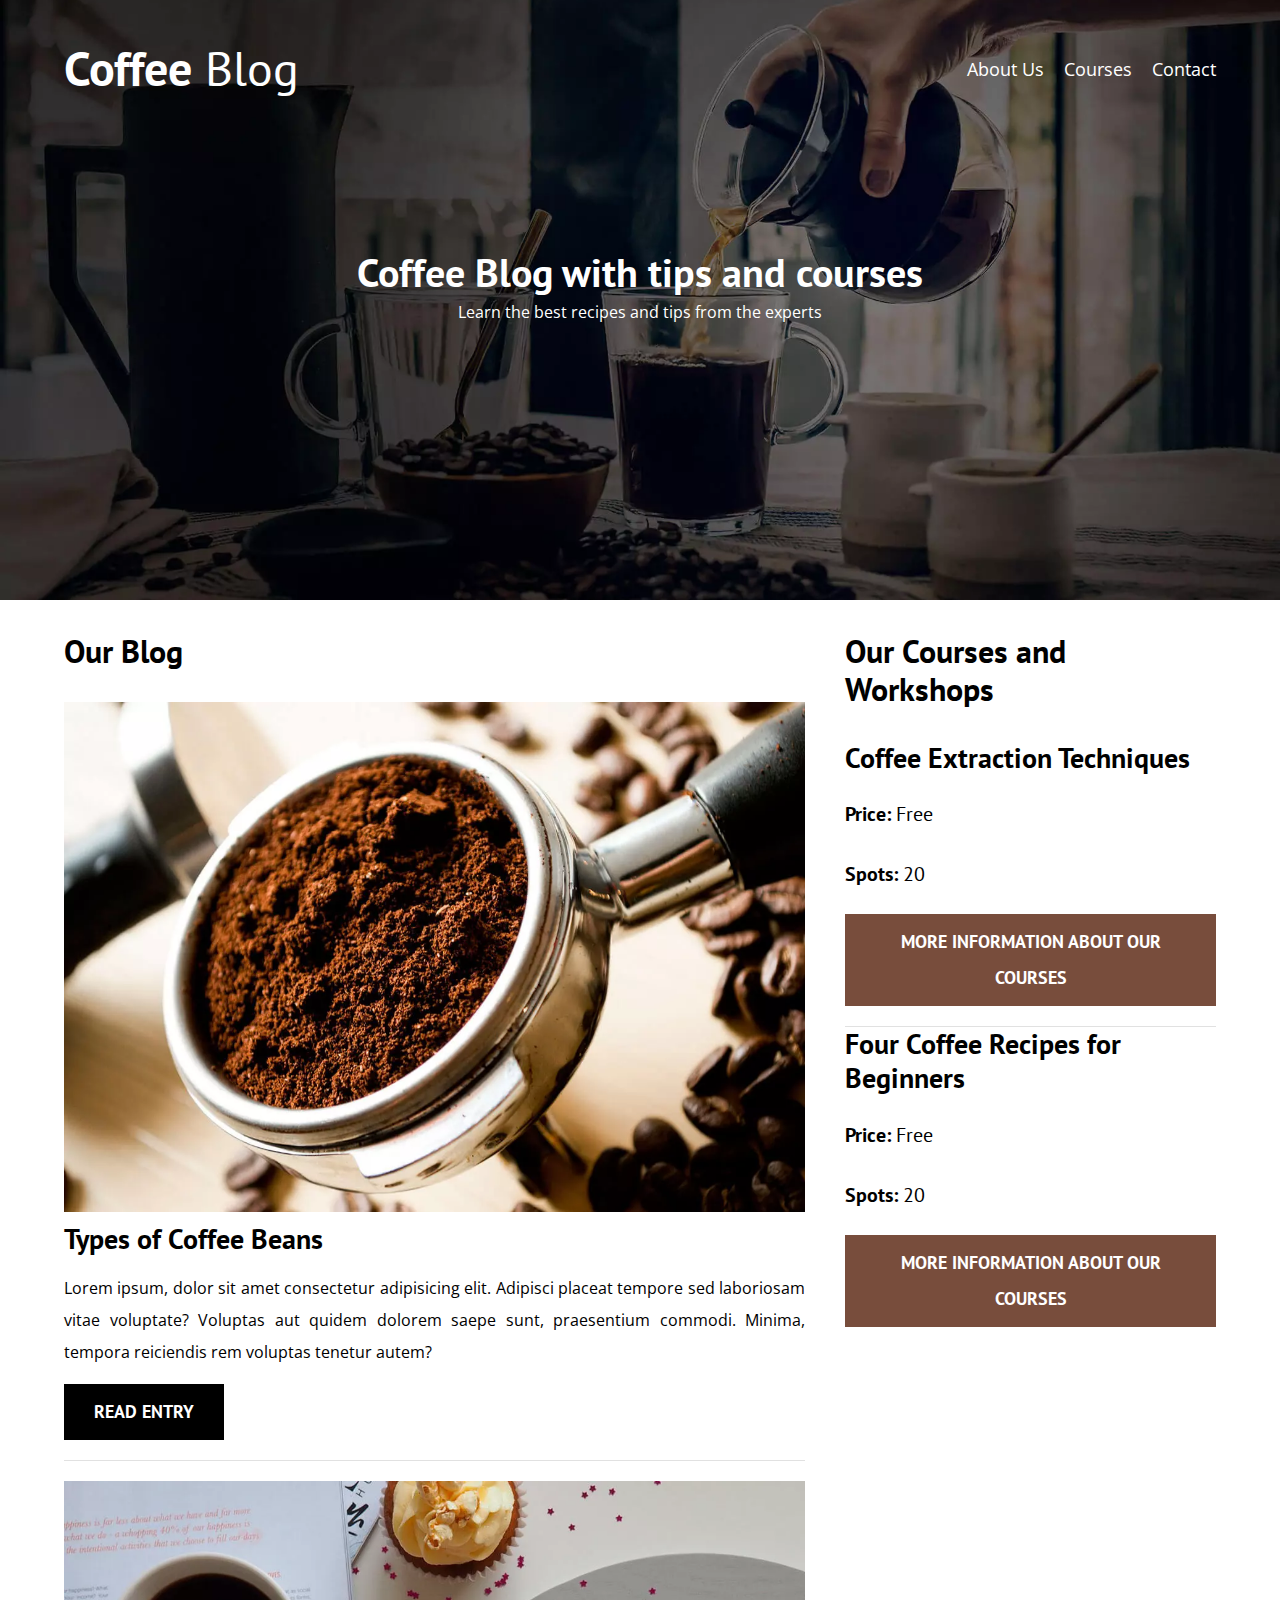
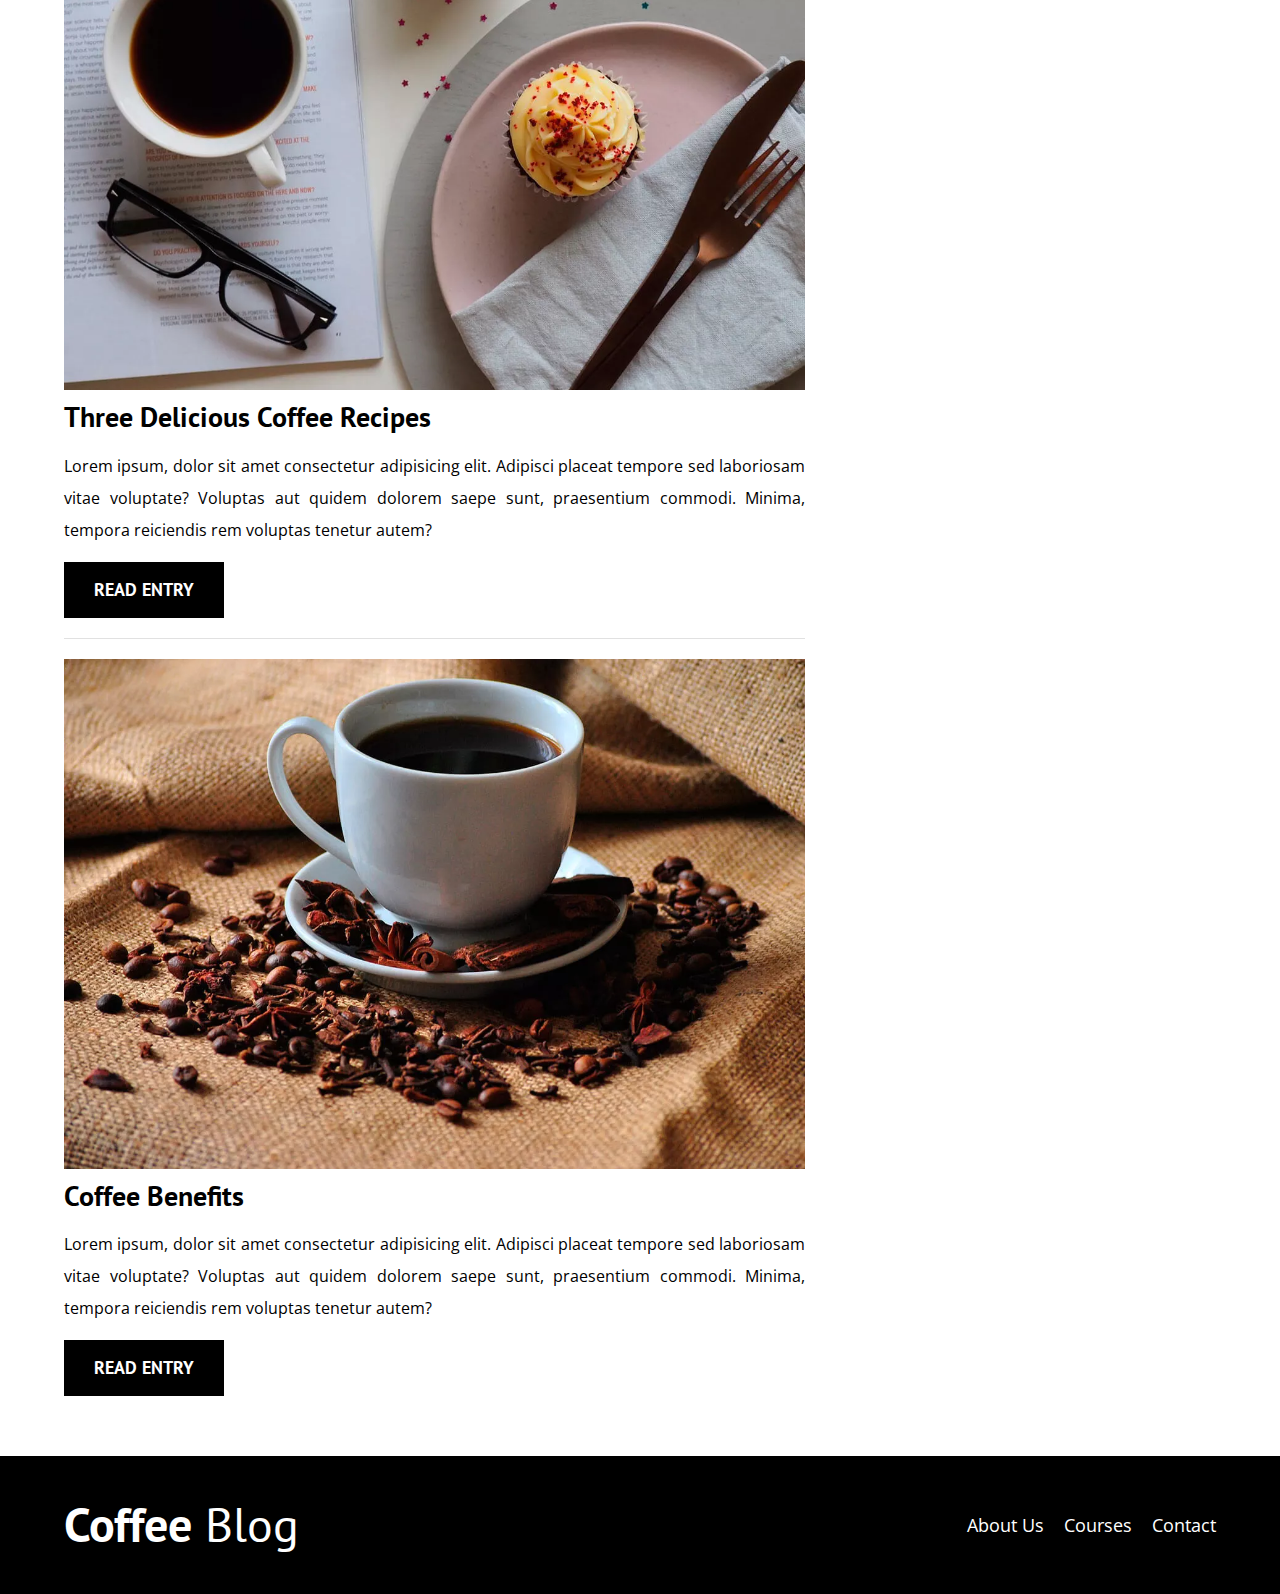
<file: index.html>
<!DOCTYPE html>
<html lang="en">
<head>
    <meta charset="UTF-8">
    <meta http-equiv="X-UA-Compatible" content="IE=edge">
    <meta name="viewport" content="width=device-width, initial-scale=1.0">
    <meta name="description" content="Coffee Blog Web Page">
    <title>Coffee Blog</title>

    <!--Prefetch-->
    <!--<link rel="prefetch" href="aboutus.html" as="document">-->

    <!--Preload-->
    <!--<link rel="preload" href="/css/normalize.css" as="style">-->
    <!--<link rel="preload" href="https://fonts.googleapis.com/css2?family=Open+Sans&family=PT+Sans:wght@400;700&display=swap" crossorigin="crossorigin" as="font">-->
    <!--<link rel="preload" href="img/blog1.jpg" as="image">-->
    
    <link rel="stylesheet" href="./css/normalize.css">
    <link rel="preconnect" href="https://fonts.gstatic.com">
    <link href="https://fonts.googleapis.com/css2?family=Open+Sans&family=PT+Sans:wght@400;700&display=swap" rel="stylesheet">
    <link rel="stylesheet" href="./css/style.css">
</head>

<body>
    <header class="header">
        <div class="container">
            <div class="bar">
                <a class="logo" href="index.html">
                    <h1 class="logo__name no-margin center-text"><span class="logo__bold">Coffee</span> Blog</h1>
                </a>
                <nav class="nav">
                    <a href="aboutus.html" class="nav__link">About Us</a>
                    <a href="courses.html" class="nav__link">Courses</a>
                    <a href="contact.html" class="nav__link">Contact</a>
                </nav>
            </div>
        </div>
        <div class="header__txt">
            <h2 class="no-margin">Coffee Blog with tips and courses</h2>
            <p class="no-margin">Learn the best recipes and tips from the experts</p>
        </div>
    </header>

    <div class="container main-content">
        <main class="blog">
            <h3>Our Blog</h3>

            <article class="entry">
                <div class="entry__img">
                    <picture>
                        <source loading="lazy" srcset="img/blog1.webp" type="image/webp">
                        <img loading="lazy" src="img/blog1.jpg" alt="Blog Image">
                    </picture>
                </div>

                <div class="entry__content">
                    <h4 class="no-margin">Types of Coffee Beans</h4>
                    <p class="justify">Lorem ipsum, dolor sit amet consectetur adipisicing elit. Adipisci placeat tempore sed laboriosam vitae voluptate? Voluptas aut quidem dolorem saepe sunt, praesentium commodi. Minima, tempora reiciendis rem voluptas tenetur autem?</p>
                    <a href="entry.html" class="button button--primary">Read Entry</a>
                </div>
            </article>

            <article class="entry">
                <div class="entry__img">
                    <picture>
                        <source loading="lazy" srcset="img/blog2.webp" type="image/webp">
                        <img loading="lazy" src="img/blog2.jpg" alt="Blog Image">
                    </picture>
                </div>

                <div class="entry__content">
                    <h4 class="no-margin">Three Delicious Coffee Recipes</h4>
                    <p class="justify">Lorem ipsum, dolor sit amet consectetur adipisicing elit. Adipisci placeat tempore sed laboriosam vitae voluptate? Voluptas aut quidem dolorem saepe sunt, praesentium commodi. Minima, tempora reiciendis rem voluptas tenetur autem?</p>
                    <a href="entry.html" class="button button--primary">Read Entry</a>
                </div>
            </article>

            <article class="entry">
                <div class="entry__img">
                    <picture>
                        <source loading="lazy" srcset="img/blog3.webp" type="image/webp">
                        <img loading="lazy" src="img/blog3.jpg" alt="Blog Image">
                    </picture>
                </div>

                <div class="entry__content">
                    <h4 class="no-margin">Coffee Benefits</h4>
                    <p class="justify">Lorem ipsum, dolor sit amet consectetur adipisicing elit. Adipisci placeat tempore sed laboriosam vitae voluptate? Voluptas aut quidem dolorem saepe sunt, praesentium commodi. Minima, tempora reiciendis rem voluptas tenetur autem?</p>
                    <a href="entry.html" class="button button--primary">Read Entry</a>
                </div>
            </article>
        </main>

        <aside class="sidebar">
            <h3>Our Courses and Workshops</h3>

            <ul class="courses no-padding">
                <li class="course-widget">
                    <h4 class="no-margin">Coffee Extraction Techniques</h4>
                    <p class="course-widget__label">Price: <span class="course-widged__info">Free</span></p>
                    <p class="course-widget__label">Spots: <span class="course-widged__info">20</span></p>
                    <a href="courses.html" class="button button--secundary">More Information About Our Courses</a>
                </li>

                <li class="course-widget">
                    <h4 class="no-margin">Four Coffee Recipes for Beginners</h4>
                    <p class="course-widget__label">Price: <span class="course-widged__info">Free</span></p>
                    <p class="course-widget__label">Spots: <span class="course-widged__info">20</span></p>
                    <a href="courses.html" class="button button--secundary">More Information About Our Courses</a>
                </li>
            </ul>
        </aside>
    </div>

    <footer class="footer">
        <div class="container">
            <div class="bar">
                <a class="logo" href="index.html">
                    <h1 class="logo__name no-margin center-text"><span class="logo__bold">Coffee</span> Blog</h1>
                </a>
                <nav class="nav">
                    <a href="aboutus.html" class="nav__link">About Us</a>
                    <a href="courses.html" class="nav__link">Courses</a>
                    <a href="contact.html" class="nav__link">Contact</a>
                </nav>
            </div>
        </div>
    </footer>

    <script src="js/modernizr.js"></script>
</body>
</html>
</file>
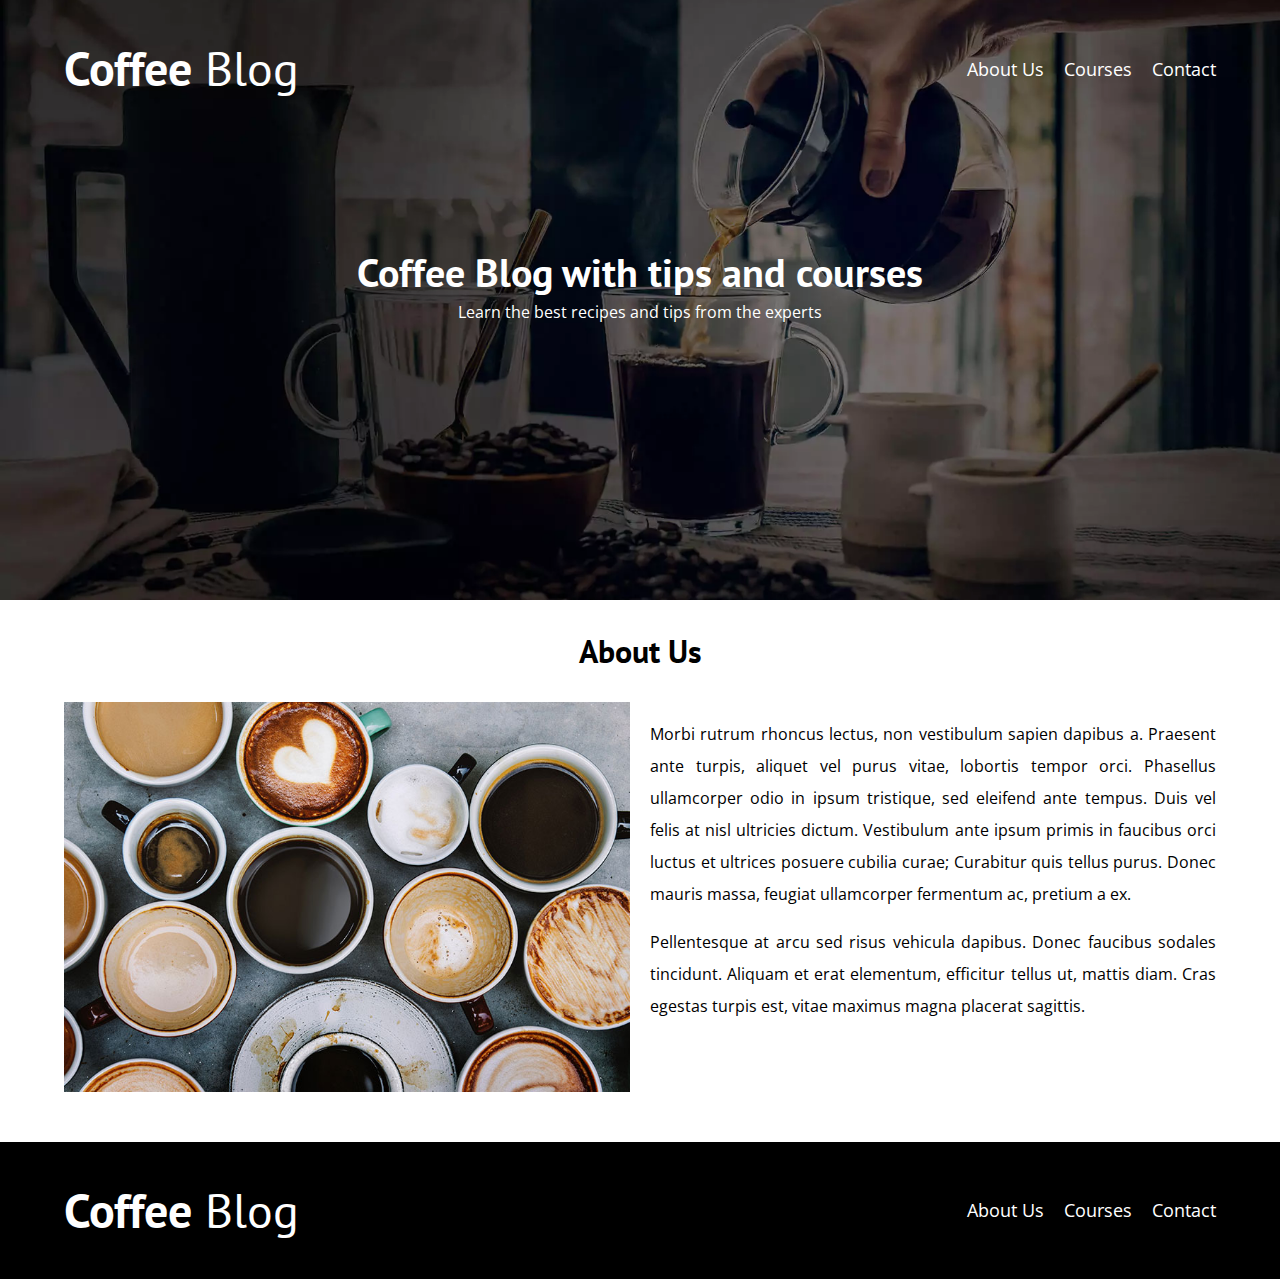
<file: aboutus.html>
<!DOCTYPE html>
<html lang="en">
<head>
    <meta charset="UTF-8">
    <meta http-equiv="X-UA-Compatible" content="IE=edge">
    <meta name="viewport" content="width=device-width, initial-scale=1.0">
    <title>Coffee Blog</title>
    <link rel="stylesheet" href="./css/normalize.css">
    <link rel="preconnect" href="https://fonts.gstatic.com">
    <link href="https://fonts.googleapis.com/css2?family=Open+Sans&family=PT+Sans:wght@400;700&display=swap" rel="stylesheet"> 
    <link rel="stylesheet" href="./css/style.css">
</head>

<body>
    <header class="header">
        <div class="container">
            <div class="bar">
                <a class="logo" href="index.html">
                    <h1 class="logo__name no-margin center-text"><span class="logo__bold">Coffee</span> Blog</h1>
                </a>
                <nav class="nav">
                    <a href="aboutus.html" class="nav__link">About Us</a>
                    <a href="courses.html" class="nav__link">Courses</a>
                    <a href="contact.html" class="nav__link">Contact</a>
                </nav>
            </div>
        </div>
        <div class="header__txt">
            <h2 class="no-margin">Coffee Blog with tips and courses</h2>
            <p class="no-margin">Learn the best recipes and tips from the experts</p>
        </div>
    </header>

    <main class="container">
        <h3 class="center-text">About Us</h3>

        <div class="aboutus">
            <div class="aboutus__img">
                <img src="img/nosotros.jpg" alt="About Us Image">
            </div>

            <div class="aboutus__txt justify">
                <p>Morbi rutrum rhoncus lectus, non vestibulum sapien dapibus a. Praesent ante turpis, aliquet vel purus vitae, lobortis tempor orci. Phasellus ullamcorper odio in ipsum tristique, sed eleifend ante tempus. Duis vel felis at nisl ultricies dictum. Vestibulum ante ipsum primis in faucibus orci luctus et ultrices posuere cubilia curae; Curabitur quis tellus purus. Donec mauris massa, feugiat ullamcorper fermentum ac, pretium a ex.</p>
                <p>Pellentesque at arcu sed risus vehicula dapibus. Donec faucibus sodales tincidunt. Aliquam et erat elementum, efficitur tellus ut, mattis diam. Cras egestas turpis est, vitae maximus magna placerat sagittis.</p>
            </div>
        </div>
    </main>

    <footer class="footer">
        <div class="container">
            <div class="bar">
                <a class="logo" href="index.html">
                    <h1 class="logo__name no-margin center-text"><span class="logo__bold">Coffee</span> Blog</h1>
                </a>
                <nav class="nav">
                    <a href="aboutus.html" class="nav__link">About Us</a>
                    <a href="courses.html" class="nav__link">Courses</a>
                    <a href="contact.html" class="nav__link">Contact</a>
                </nav>
            </div>
        </div>
    </footer>

    <script src="js/modernizr.js"></script>
</body>
</html>
</file>
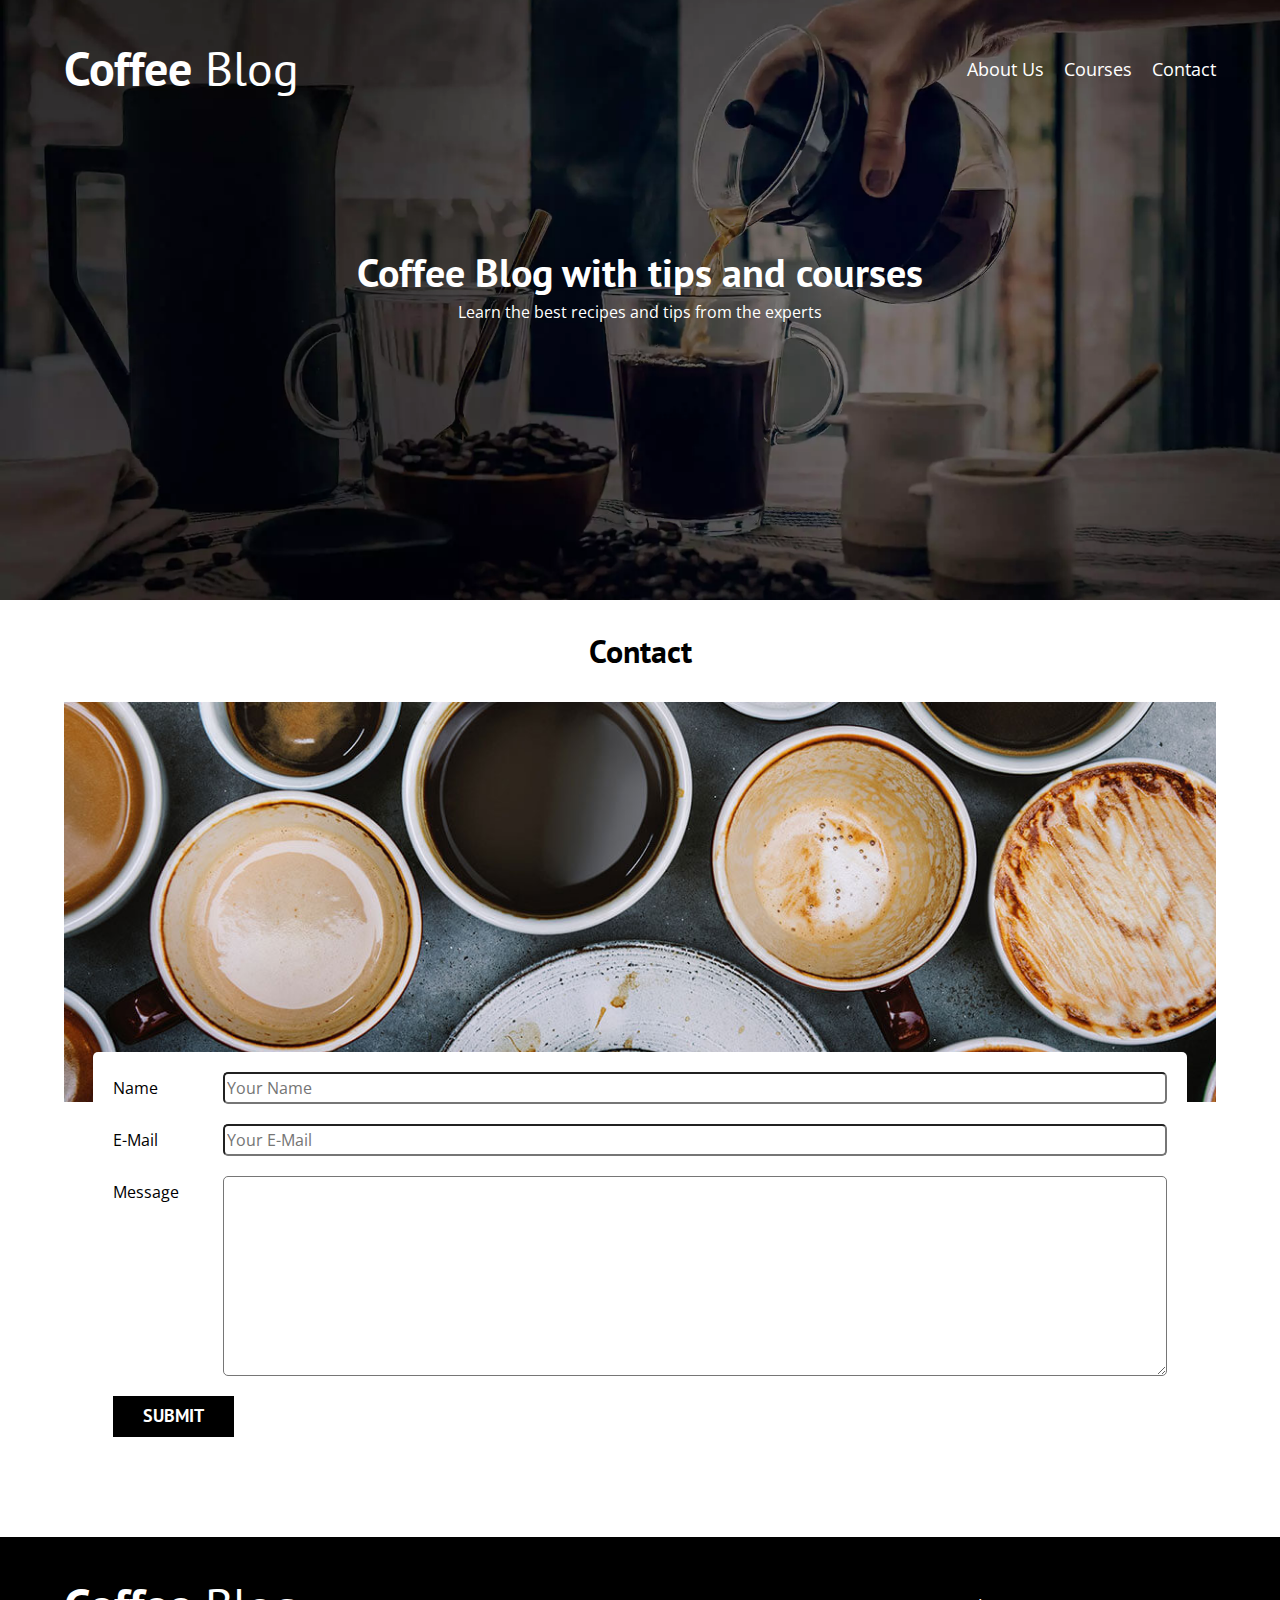
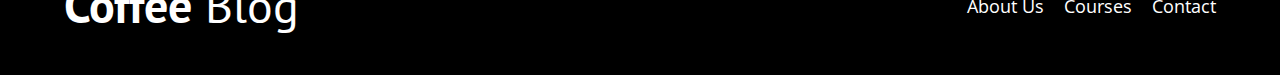
<file: contact.html>
<!DOCTYPE html>
<html lang="en">
<head>
    <meta charset="UTF-8">
    <meta http-equiv="X-UA-Compatible" content="IE=edge">
    <meta name="viewport" content="width=device-width, initial-scale=1.0">
    <title>Coffee Blog</title>
    <link rel="stylesheet" href="./css/normalize.css">
    <link rel="preconnect" href="https://fonts.gstatic.com">
    <link href="https://fonts.googleapis.com/css2?family=Open+Sans&family=PT+Sans:wght@400;700&display=swap" rel="stylesheet"> 
    <link rel="stylesheet" href="./css/style.css">
</head>

<body>
    <header class="header">
        <div class="container">
            <div class="bar">
                <a class="logo" href="index.html">
                    <h1 class="logo__name no-margin center-text"><span class="logo__bold">Coffee</span> Blog</h1>
                </a>
                <nav class="nav">
                    <a href="aboutus.html" class="nav__link">About Us</a>
                    <a href="courses.html" class="nav__link">Courses</a>
                    <a href="contact.html" class="nav__link">Contact</a>
                </nav>
            </div>
        </div>
        <div class="header__txt">
            <h2 class="no-margin">Coffee Blog with tips and courses</h2>
            <p class="no-margin">Learn the best recipes and tips from the experts</p>
        </div>
    </header>

    <main class="container">
        <h3 class="center-text">Contact</h3>
        <div class="contact-bg"></div>

        <form class="form">
            <div class="field">
                <label class="field__label" for="name">Name</label>
                <input class="field__input" type="text" placeholder="Your Name" id="name">
            </div>

            <div class="field">
                <label class="field__label" for="email">E-Mail</label>
                <input class="field__input" type="email" placeholder="Your E-Mail" id="email">
            </div>

            <div class="field">
                <label class="field__label" for="message">Message</label>
                <textarea class="field__input field__input--textarea" name="" id="message" cols="30" rows="10"></textarea>
            </div>

            <div class="field">
                <input type="submit" value="Submit" class="button button--primary">
            </div>
        </form>

    </main>

    <footer class="footer">
        <div class="container">
            <div class="bar">
                <a class="logo" href="index.html">
                    <h1 class="logo__name no-margin center-text"><span class="logo__bold">Coffee</span> Blog</h1>
                </a>
                <nav class="nav">
                    <a href="aboutus.html" class="nav__link">About Us</a>
                    <a href="courses.html" class="nav__link">Courses</a>
                    <a href="contact.html" class="nav__link">Contact</a>
                </nav>
            </div>
        </div>
    </footer>

    <script src="js/modernizr.js"></script>
</body>
</html>
</file>
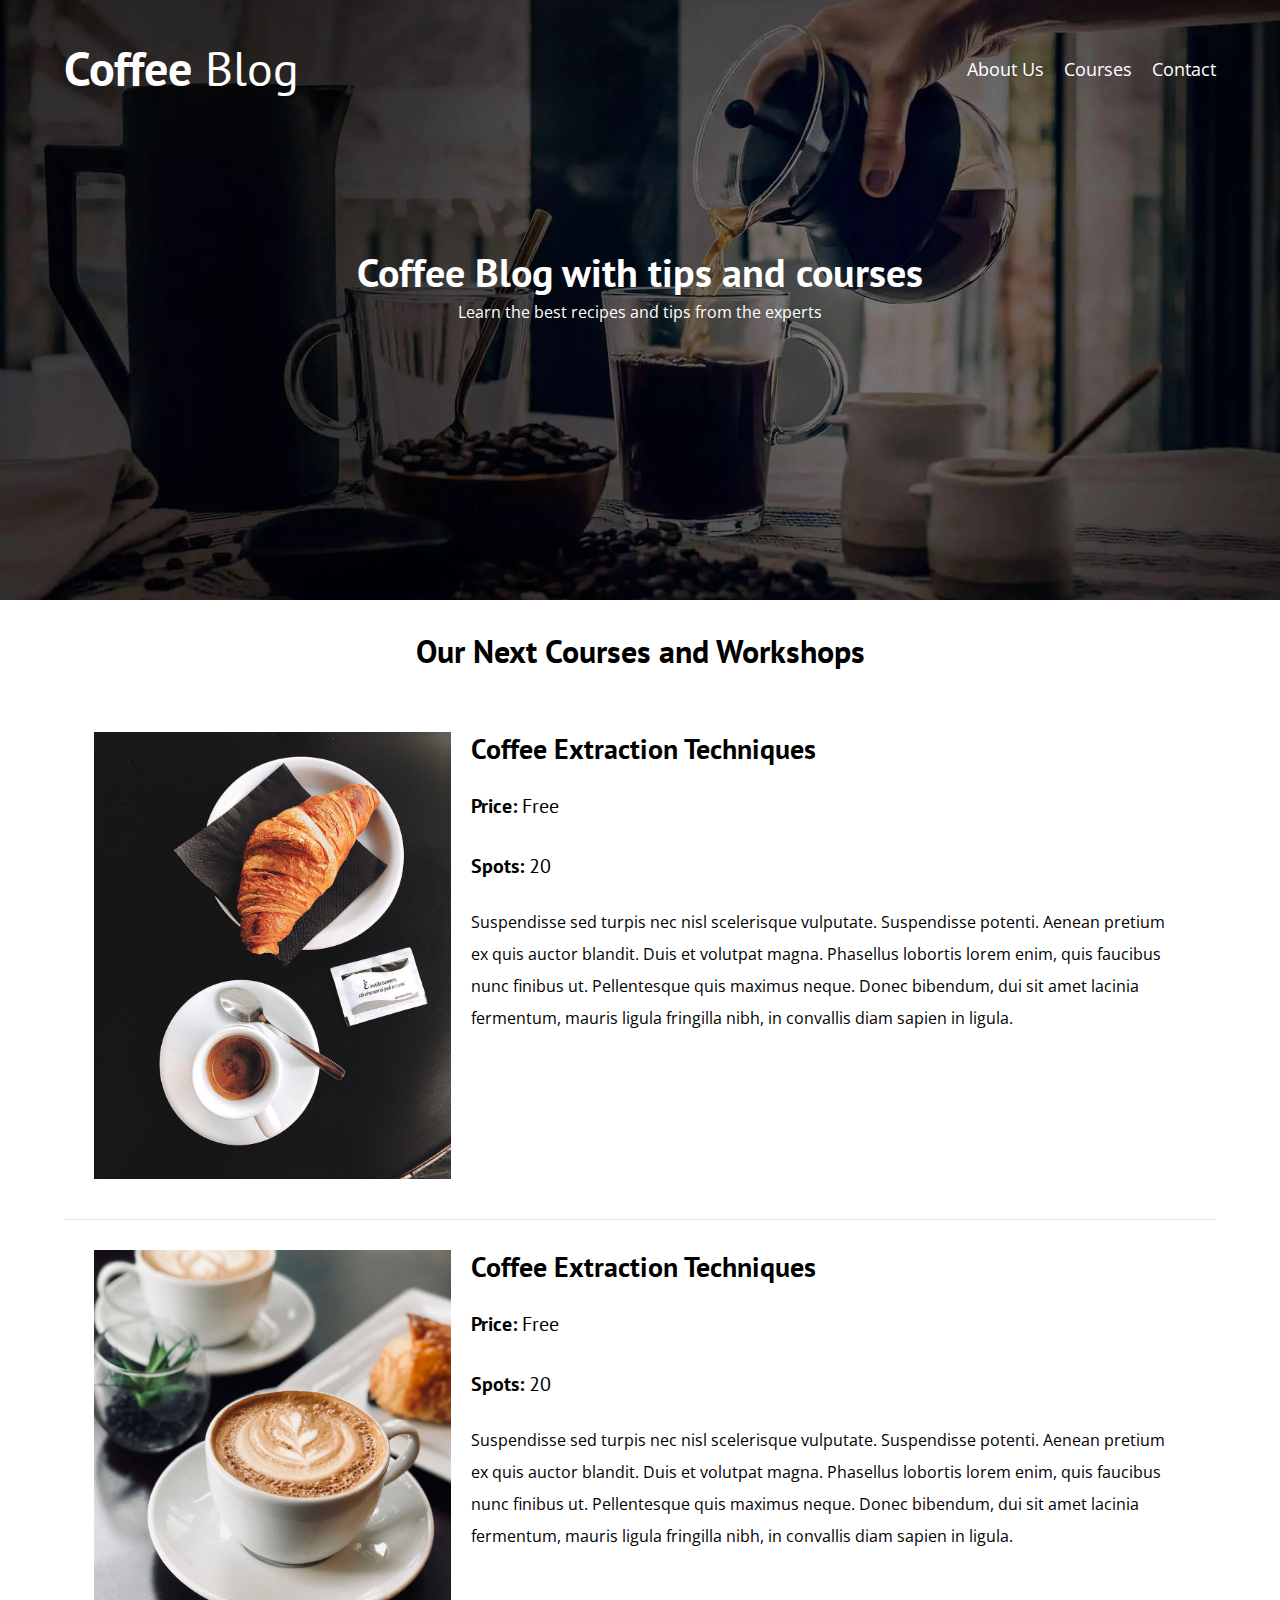
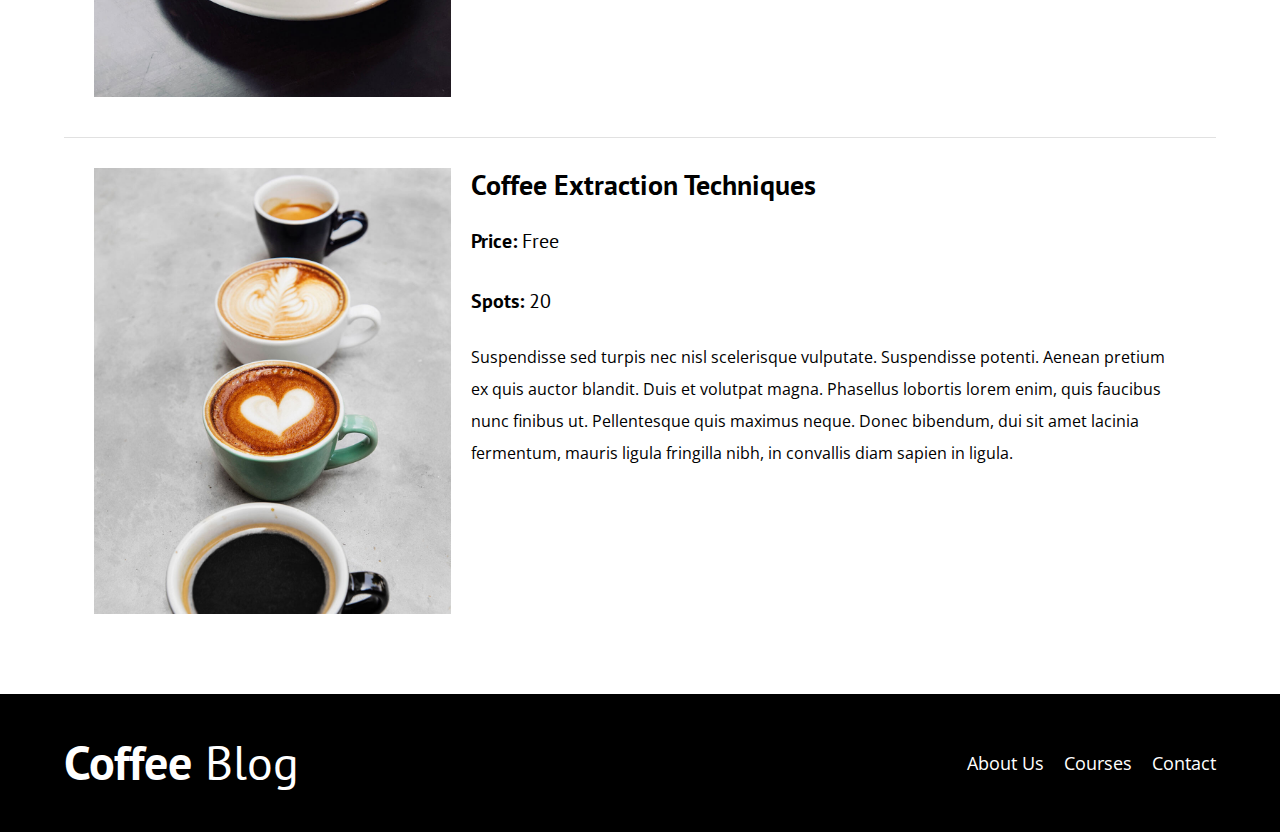
<file: courses.html>
<!DOCTYPE html>
<html lang="en">
<head>
    <meta charset="UTF-8">
    <meta http-equiv="X-UA-Compatible" content="IE=edge">
    <meta name="viewport" content="width=device-width, initial-scale=1.0">
    <title>Coffee Blog</title>
    <link rel="stylesheet" href="./css/normalize.css">
    <link rel="preconnect" href="https://fonts.gstatic.com">
    <link href="https://fonts.googleapis.com/css2?family=Open+Sans&family=PT+Sans:wght@400;700&display=swap" rel="stylesheet"> 
    <link rel="stylesheet" href="./css/style.css">
</head>

<body>
    <header class="header">
        <div class="container">
            <div class="bar">
                <a class="logo" href="index.html">
                    <h1 class="logo__name no-margin center-text"><span class="logo__bold">Coffee</span> Blog</h1>
                </a>
                <nav class="nav">
                    <a href="aboutus.html" class="nav__link">About Us</a>
                    <a href="courses.html" class="nav__link">Courses</a>
                    <a href="contact.html" class="nav__link">Contact</a>
                </nav>
            </div>
        </div>
        <div class="header__txt">
            <h2 class="no-margin">Coffee Blog with tips and courses</h2>
            <p class="no-margin">Learn the best recipes and tips from the experts</p>
        </div>
    </header>

    <div class="container">
        <h3 class="center-text">Our Next Courses and Workshops</h3>

        <div class="course">
            <div class="course__img">
                <img src="img/curso1.jpg" alt="Course Image">
            </div>

            <div class="course__information">
                <h4 class="no-margin">Coffee Extraction Techniques</h4>
                <p class="course__label">Price: <span class="course__info">Free</span></p>
                <p class="course__label">Spots: <span class="course__info">20</span></p>
                <p class="course__description">Suspendisse sed turpis nec nisl scelerisque vulputate. Suspendisse potenti. Aenean pretium ex quis auctor blandit. Duis et volutpat magna. Phasellus lobortis lorem enim, quis faucibus nunc finibus ut. Pellentesque quis maximus neque. Donec bibendum, dui sit amet lacinia fermentum, mauris ligula fringilla nibh, in convallis diam sapien in ligula.</p>
            </div> <!--.course__information-->
        </div> <!--.course-->

        <div class="course">
            <div class="course__img">
                <img src="img/curso2.jpg" alt="Course Image">
            </div>

            <div class="course__information">
                <h4 class="no-margin">Coffee Extraction Techniques</h4>
                <p class="course__label">Price: <span class="course__info">Free</span></p>
                <p class="course__label">Spots: <span class="course__info">20</span></p>
                <p class="course__description">Suspendisse sed turpis nec nisl scelerisque vulputate. Suspendisse potenti. Aenean pretium ex quis auctor blandit. Duis et volutpat magna. Phasellus lobortis lorem enim, quis faucibus nunc finibus ut. Pellentesque quis maximus neque. Donec bibendum, dui sit amet lacinia fermentum, mauris ligula fringilla nibh, in convallis diam sapien in ligula.</p>
            </div> <!--.course__information-->
        </div> <!--.course-->

        <div class="course">
            <div class="course__img">
                <img src="img/curso3.jpg" alt="Course Image">
            </div>

            <div class="course__information">
                <h4 class="no-margin">Coffee Extraction Techniques</h4>
                <p class="course__label">Price: <span class="course__info">Free</span></p>
                <p class="course__label">Spots: <span class="course__info">20</span></p>
                <p class="course__description">Suspendisse sed turpis nec nisl scelerisque vulputate. Suspendisse potenti. Aenean pretium ex quis auctor blandit. Duis et volutpat magna. Phasellus lobortis lorem enim, quis faucibus nunc finibus ut. Pellentesque quis maximus neque. Donec bibendum, dui sit amet lacinia fermentum, mauris ligula fringilla nibh, in convallis diam sapien in ligula.</p>
            </div> <!--.course__information-->
        </div> <!--.course-->
    </div>

    <footer class="footer">
        <div class="container">
            <div class="bar">
                <a class="logo" href="index.html">
                    <h1 class="logo__name no-margin center-text"><span class="logo__bold">Coffee</span> Blog</h1>
                </a>
                <nav class="nav">
                    <a href="aboutus.html" class="nav__link">About Us</a>
                    <a href="courses.html" class="nav__link">Courses</a>
                    <a href="contact.html" class="nav__link">Contact</a>
                </nav>
            </div>
        </div>
    </footer>

    <script src="js/modernizr.js"></script>
</body>
</html>
</file>
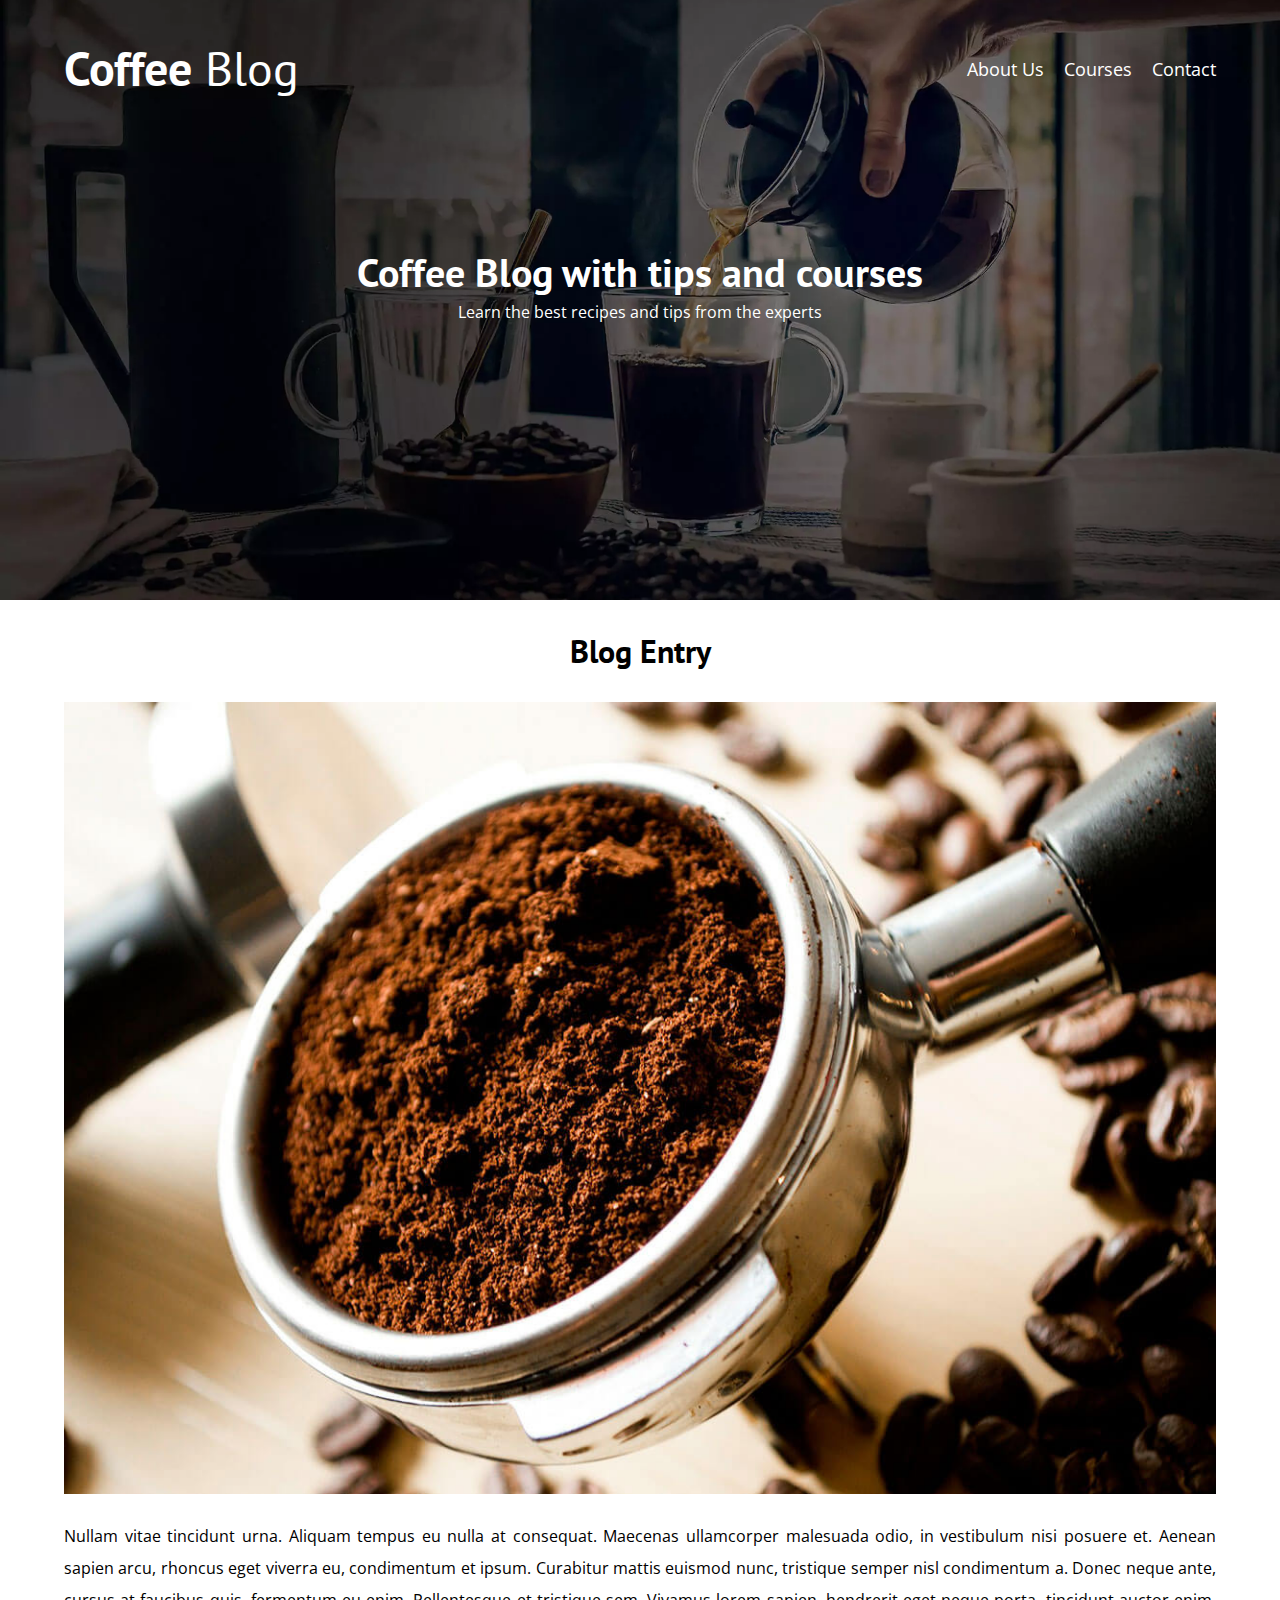
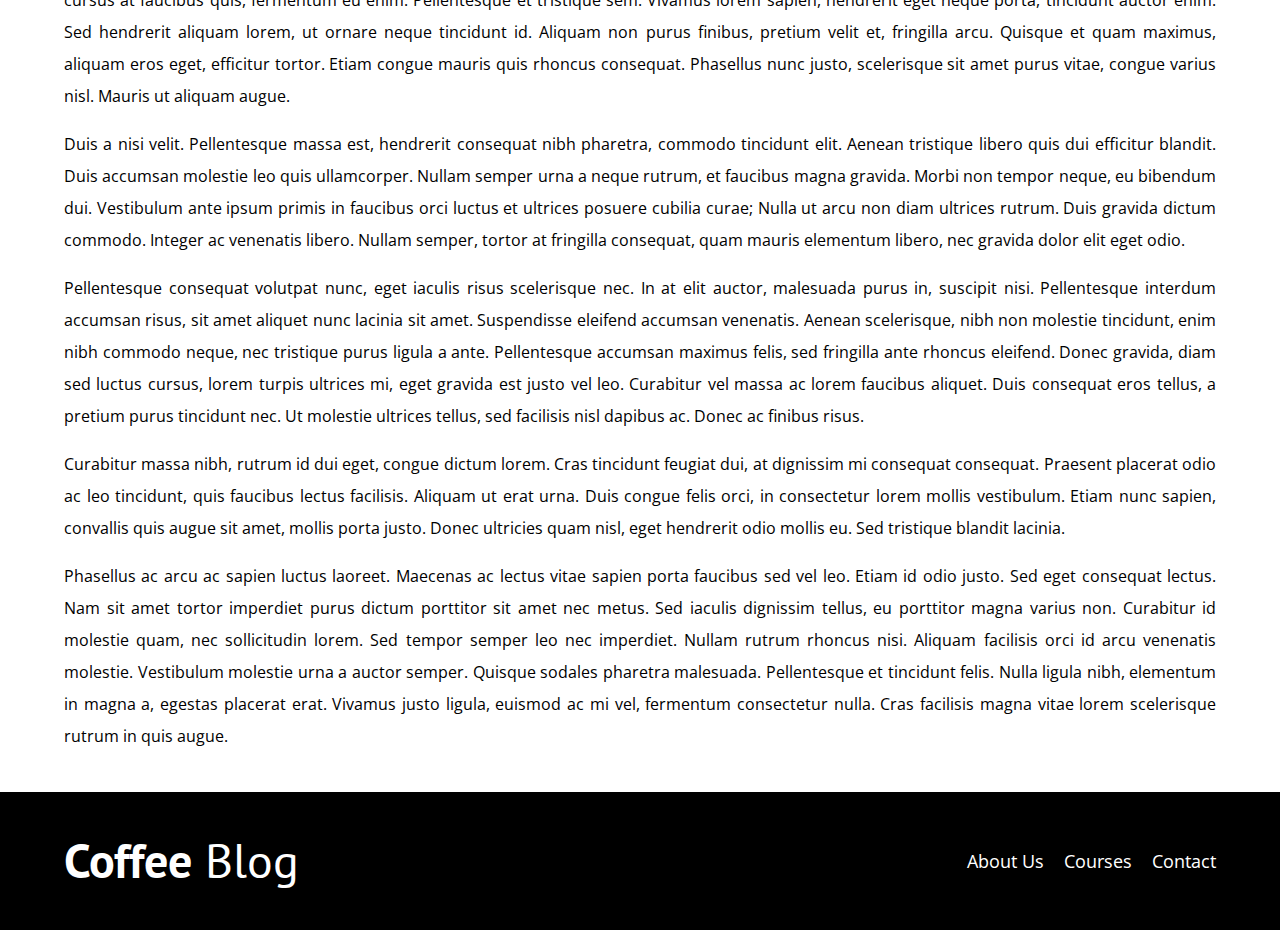
<file: entry.html>
<!DOCTYPE html>
<html lang="en">
<head>
    <meta charset="UTF-8">
    <meta http-equiv="X-UA-Compatible" content="IE=edge">
    <meta name="viewport" content="width=device-width, initial-scale=1.0">
    <title>Coffee Blog</title>
    <link rel="stylesheet" href="./css/normalize.css">
    <link rel="preconnect" href="https://fonts.gstatic.com">
    <link href="https://fonts.googleapis.com/css2?family=Open+Sans&family=PT+Sans:wght@400;700&display=swap" rel="stylesheet"> 
    <link rel="stylesheet" href="./css/style.css">
</head>

<body>
    <header class="header">
        <div class="container">
            <div class="bar">
                <a class="logo" href="index.html">
                    <h1 class="logo__name no-margin center-text"><span class="logo__bold">Coffee</span> Blog</h1>
                </a>
                <nav class="nav">
                    <a href="aboutus.html" class="nav__link">About Us</a>
                    <a href="courses.html" class="nav__link">Courses</a>
                    <a href="contact.html" class="nav__link">Contact</a>
                </nav>
            </div>
        </div>
        <div class="header__txt">
            <h2 class="no-margin">Coffee Blog with tips and courses</h2>
            <p class="no-margin">Learn the best recipes and tips from the experts</p>
        </div>
    </header>

    <main class="container">
        <h3 class="center-text">Blog Entry</h3>
        <img src="img/blog1.jpg" alt="Entry Image">

        <div class="justify">
            <p>Nullam vitae tincidunt urna. Aliquam tempus eu nulla at consequat. Maecenas ullamcorper malesuada odio, in vestibulum nisi posuere et. Aenean sapien arcu, rhoncus eget viverra eu, condimentum et ipsum. Curabitur mattis euismod nunc, tristique semper nisl condimentum a. Donec neque ante, cursus at faucibus quis, fermentum eu enim. Pellentesque et tristique sem. Vivamus lorem sapien, hendrerit eget neque porta, tincidunt auctor enim. Sed hendrerit aliquam lorem, ut ornare neque tincidunt id. Aliquam non purus finibus, pretium velit et, fringilla arcu. Quisque et quam maximus, aliquam eros eget, efficitur tortor. Etiam congue mauris quis rhoncus consequat. Phasellus nunc justo, scelerisque sit amet purus vitae, congue varius nisl. Mauris ut aliquam augue.</p>
            <p>Duis a nisi velit. Pellentesque massa est, hendrerit consequat nibh pharetra, commodo tincidunt elit. Aenean tristique libero quis dui efficitur blandit. Duis accumsan molestie leo quis ullamcorper. Nullam semper urna a neque rutrum, et faucibus magna gravida. Morbi non tempor neque, eu bibendum dui. Vestibulum ante ipsum primis in faucibus orci luctus et ultrices posuere cubilia curae; Nulla ut arcu non diam ultrices rutrum. Duis gravida dictum commodo. Integer ac venenatis libero. Nullam semper, tortor at fringilla consequat, quam mauris elementum libero, nec gravida dolor elit eget odio.</p>
            <p>Pellentesque consequat volutpat nunc, eget iaculis risus scelerisque nec. In at elit auctor, malesuada purus in, suscipit nisi. Pellentesque interdum accumsan risus, sit amet aliquet nunc lacinia sit amet. Suspendisse eleifend accumsan venenatis. Aenean scelerisque, nibh non molestie tincidunt, enim nibh commodo neque, nec tristique purus ligula a ante. Pellentesque accumsan maximus felis, sed fringilla ante rhoncus eleifend. Donec gravida, diam sed luctus cursus, lorem turpis ultrices mi, eget gravida est justo vel leo. Curabitur vel massa ac lorem faucibus aliquet. Duis consequat eros tellus, a pretium purus tincidunt nec. Ut molestie ultrices tellus, sed facilisis nisl dapibus ac. Donec ac finibus risus. </p>
            <p>Curabitur massa nibh, rutrum id dui eget, congue dictum lorem. Cras tincidunt feugiat dui, at dignissim mi consequat consequat. Praesent placerat odio ac leo tincidunt, quis faucibus lectus facilisis. Aliquam ut erat urna. Duis congue felis orci, in consectetur lorem mollis vestibulum. Etiam nunc sapien, convallis quis augue sit amet, mollis porta justo. Donec ultricies quam nisl, eget hendrerit odio mollis eu. Sed tristique blandit lacinia.</p>
            <p>Phasellus ac arcu ac sapien luctus laoreet. Maecenas ac lectus vitae sapien porta faucibus sed vel leo. Etiam id odio justo. Sed eget consequat lectus. Nam sit amet tortor imperdiet purus dictum porttitor sit amet nec metus. Sed iaculis dignissim tellus, eu porttitor magna varius non. Curabitur id molestie quam, nec sollicitudin lorem. Sed tempor semper leo nec imperdiet. Nullam rutrum rhoncus nisi. Aliquam facilisis orci id arcu venenatis molestie. Vestibulum molestie urna a auctor semper. Quisque sodales pharetra malesuada. Pellentesque et tincidunt felis. Nulla ligula nibh, elementum in magna a, egestas placerat erat. Vivamus justo ligula, euismod ac mi vel, fermentum consectetur nulla. Cras facilisis magna vitae lorem scelerisque rutrum in quis augue.</p>
        </div>
    </main>

    <footer class="footer">
        <div class="container">
            <div class="bar">
                <a class="logo" href="index.html">
                    <h1 class="logo__name no-margin center-text"><span class="logo__bold">Coffee</span> Blog</h1>
                </a>
                <nav class="nav">
                    <a href="aboutus.html" class="nav__link">About Us</a>
                    <a href="courses.html" class="nav__link">Courses</a>
                    <a href="contact.html" class="nav__link">Contact</a>
                </nav>
            </div>
        </div>
    </footer>

    <script src="js/modernizr.js"></script>
</body>
</html>
</file>
<file: css/style.css>
:root {
    --Headingfont: 'PT Sans', sans-serif;
    --Paragraphfont: 'Open Sans', sans-serif;

    --coffee: #784d3c;
    --gray: #e1e1e1;
    --white: #ffffff;
    --black: #000000;
}

html {
    box-sizing: border-box;
    font-size: 62.5%; /** 1rem = 10px **/
}

*, *:before, *:after {
    box-sizing: inherit;
}

body {
    font-family: var(--Paragraphfont);
    font-size: 1.6rem;
    line-height: 2;
}

/** Globals **/

.container {
    max-width: 120rem;
    width: 90%;
    margin: 0 auto;
}

a {
    text-decoration: none;
}

h1, h2, h3, h4 {
    font-family: var(--Headingfont);
    line-height: 1.2;
}

h1 {
    font-size: 4.8rem;
}

h2 {
    font-size: 4rem;
}

h3 {
    font-size: 3.2rem;
}

h4 {
    font-size: 2.8rem;
}

img {
    max-width: 100%;
}

/** Utilities **/

.no-margin {
    margin: 0;
}

.no-padding {
    padding: 0;
}

.center-text {
    text-align: center;
}

.justify {
    text-align: justify;
}

/** Header **/

.webp .header {
    background-image: url(../img/banner.webp);
}

.no-webp .header {
    background-image: url(../img/banner.jpg);
}

.header {
    height: 60rem;
    background-size: cover;
    background-repeat: no-repeat;
    background-position: center center;
}

.header__txt {
    text-align: center;
    color: var(--white);
    margin-top: 5rem;
}

@media (min-width: 768px) {
    .header__txt {
        margin-top: 15rem;
    }
}

.bar {
    padding-top: 4rem;
}

@media (min-width: 768px) {
    .bar {
        display: flex;
        justify-content: space-between;
        align-items: center;
    }
}

.logo {
    color: var(--white);
}

.logo__name {
    font-weight: 400;
}

.logo__bold {
    font-weight: 700;
}

@media (min-width: 768px) {
    .nav {
        display: flex;
        gap: 2rem;
    }
}

.nav__link {
    display: block;
    text-align: center;
    font-size: 1.8rem;
    color: var(--white);
}

/** Blog **/

@media (min-width: 768px) {
    .main-content {
        display: grid;
        grid-template-columns: 2fr 1fr;
        column-gap: 4rem;
    }
}

.entry {
    border-bottom: 0.1rem solid var(--gray);
    margin-bottom: 2rem;
}

.entry:last-of-type {
    border: none;
    margin-bottom: 0;
}

.button {
    display: block;
    font-family: var(--Headingfont);
    color: var(--white);
    text-align: center;
    padding: 1rem 3rem;
    font-size: 1.8rem;
    text-transform: uppercase;
    font-weight: 700;
    margin-bottom: 2rem;
    border: none;
}

@media (min-width: 768px) {
    .button {
        display: inline-block;
    }
}

.button:hover {
    cursor: pointer;
}

.button--primary {
    background-color: var(--black);
}

.button--secundary {
    background-color: var(--coffee);
}

.courses {
    list-style: none;
}

.course-widget {
    border-bottom: 1px solid var(--gray);
    /**margin-bottom: 2rem;**/
}

.course-widget:last-of-type {
    border-bottom: none;
    margin-bottom: 0;
}

.course-widget__label {
    font-family: var(--Headingfont);
    font-weight: 700;
}

.course-widged__info {
    font-weight: 400;
}

.course-widget__label,
.course-widged__info {
    font-size: 2rem;
}

/** Footer **/

.footer {
    background-color: var(--black);
    padding-bottom: 4rem;
    margin-top: 4rem;
}

/** About Us **/

@media (min-width: 768px) {
    .aboutus {
        display: grid;
        grid-template-columns: repeat(2, 1fr);
        column-gap: 2rem;
    }
}

/** Courses **/

.course {
    padding: 3rem;
    border-bottom: 1px solid var(--gray);
}

@media (min-width: 768px) {
    .course {
        display: grid;
        grid-template-columns: 1fr 2fr;
        column-gap: 2rem;
    }
}

.course:last-of-type {
    border: none;
}

.course__label {
    font-family: var(--Headingfont);
    font-weight: 700;
}

.course__info {
    font-weight: 400;
}

.course__label,
.course__info {
    font-size: 2rem;
}

/** Contact **/

.contact-bg {
    background-image: url(../img/contacto.jpg);
    height: 40rem;
    background-size: cover;
    background-repeat: no-repeat;
}

.form {
    background-color: var(--white);
    margin: -5rem auto 0 auto;
    width: 95%;
    padding: 2rem;
    border-radius: 0.5rem;
}

.field {
    display: flex;
    margin-bottom: 2rem;
    gap: 2rem;
}

.field__label {
    flex: 0 0 9rem;
}

.field__input {
    flex: 1 0 ;
    border-radius: 0.5rem;
    min-width: 0%;
}

.field__input--textarea {
    height: 20rem;
}
</file>
